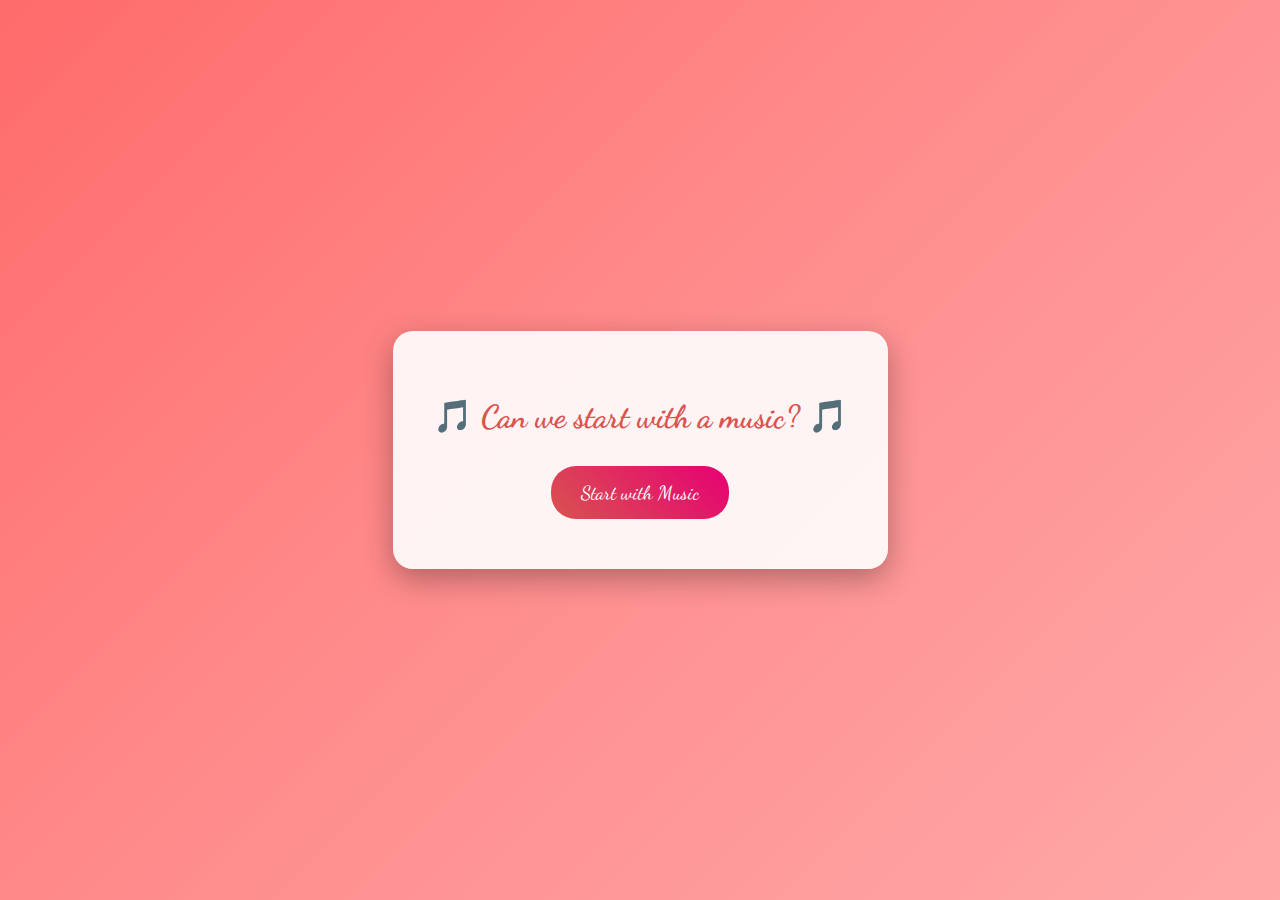
<file: index.html>
<!DOCTYPE html>
<html lang="en">
<head>
    <meta charset="UTF-8">
    <title>Love letter for crush</title>
    <link rel="icon" href="data:,">
    <link href="https://fonts.googleapis.com/css2?family=Dancing+Script:wght@400..700&display=swap" rel="stylesheet">
    <style>
        #envelope { position: relative; width: 280px; height: 180px; border-bottom-left-radius: 6px; border-bottom-right-radius: 6px; margin-left: auto; margin-right: auto; top: 150px; background-color: #d9534f; box-shadow: 0 4px 20px rgba(0, 0, 0, 0.2); }
        .front { position: absolute; width: 0; height: 0; z-index: 3; }
        .flap { border-left: 140px solid transparent; border-right: 140px solid transparent; border-bottom: 82px solid transparent; border-top: 98px solid #d9534f; transform-origin: top; pointer-events: none; }
        .pocket { border-left: 140px solid #f5a3a2; border-right: 140px solid #f5a3a2; border-bottom: 90px solid #ff6f61; border-top: 90px solid transparent; border-bottom-left-radius: 6px; border-bottom-right-radius: 6px; }
        .letter { position: relative; background-color: #fff; width: 90%; margin-left: auto; margin-right: auto; height: 90%; top: 5%; border-radius: 6px; box-shadow: 0 2px 26px rgba(0, 0, 0, 0.12); font-family: "Dancing Script", cursive; }
        .words { position: absolute; left: 10%; width: 80%; height: 14%; background-color: #ffe6e6; }
        .words.line1 { top: 10%; font-size: 0.7rem; width: 20%; height: 7%; }
        .words.line2 { top: 30%; text-align: center; font-size: 1.1rem; }
        .words.line3 { top: 50%; font-size: 1.1rem; text-align: center; }
        .words.line4 { top: 70%; font-size: 1.1rem; text-align: center; }
        .words.line5 { top: 85%; font-size: 0.9rem; text-align: right; font-style: italic; color: #d9534f; }
        .open .flap { transform: rotateX(180deg); transition: transform 0.4s ease, z-index 0.6s; z-index: 1; }
        .close .flap { transform: rotateX(0deg); transition: transform 0.4s 0.6s ease, z-index 1s; z-index: 5; }
        .close .letter { transform: translateY(0px); transition: transform 0.4s ease, z-index 1s; z-index: 1; }
        .open .letter { transform: translateY(-100px); transition: transform 0.4s 0.6s ease, z-index 0.6s; z-index: 2; }
        .hearts { position: absolute; top: 90px; left: 0; right: 0; z-index: 2; }
        .heart { position: absolute; bottom: 0; right: 10%; pointer-events: none; }
        .heart:before, .heart:after { position: absolute; content: ""; left: 50px; top: 0; width: 50px; height: 80px; background: #e60073; border-radius: 50px 50px 0 0; transform: rotate(-45deg); transform-origin: 0 100%; pointer-events: none; }
        .heart:after { left: 0; transform: rotate(45deg); transform-origin: 100% 100%; }
        .close .heart { opacity: 0; animation: none; }
        .a1 { left: 20%; transform: scale(0.6); opacity: 1; animation: slideUp 4s linear 1, sideSway 2s ease-in-out 4 alternate; animation-fill-mode: forwards; animation-delay: 0.7s; }
        .a2 { left: 55%; transform: scale(1); opacity: 1; animation: slideUp 5s linear 1, sideSway 4s ease-in-out 2 alternate; animation-fill-mode: forwards; animation-delay: 0.7s; }
        .a3 { left: 10%; transform: scale(0.8); opacity: 1; animation: slideUp 7s linear 1, sideSway 2s ease-in-out 6 alternate; animation-fill-mode: forwards; animation-delay: 0.7s; }
        @keyframes slideUp { 0% { top: 0; } 100% { top: -600px; } }
        @keyframes sideSway { 0% { margin-left: 0px; } 100% { margin-left: 50px; } }
        body { background-color: #f0e6f6; }
        .music-screen { position: fixed; top: 0; left: 0; width: 100%; height: 100%; background: linear-gradient(135deg, #ff6b6b, #ff8e8e, #ffa8a8); display: flex; justify-content: center; align-items: center; z-index: 1000; }
        .music-content { text-align: center; background: rgba(255, 255, 255, 0.9); padding: 40px; border-radius: 20px; box-shadow: 0 10px 30px rgba(0, 0, 0, 0.3); font-family: "Dancing Script", cursive; }
        .music-content h2 { color: #d9534f; font-size: 2rem; margin-bottom: 20px; }
        .music-btn { background: linear-gradient(45deg, #d9534f, #e60073); color: white; border: none; padding: 15px 30px; font-size: 1.2rem; border-radius: 25px; cursor: pointer; transition: transform 0.3s ease; font-family: "Dancing Script", cursive; margin: 10px; }
        .music-btn:hover { transform: scale(1.05); }
        .love-letter-content { opacity: 0; transition: opacity 1s ease-in; }
        .love-letter-content.show { opacity: 1; }
        .letter-text { transition: all 0.6s ease; }
        .letter-text.fade-out { opacity: 0; transform: translateY(-20px); }
        .letter-text.fade-in { opacity: 1; transform: translateY(0); animation: slideInText 0.8s ease; }
        @keyframes slideInText { 0% { opacity: 0; transform: translateY(20px); } 100% { opacity: 1; transform: translateY(0); } }
        .letter.changing { transform: scale(1.02); box-shadow: 0 4px 30px rgba(217, 83, 79, 0.3); transition: all 0.3s ease; }
        .envlope-wrapper { height: 380px; }
        .reset { text-align: center; }
        .reset button { font-weight: 800; transition: all 0.1s linear; background-color: transparent; border: solid 2px #d9534f; border-radius: 4px; color: #d9534f; display: inline-block; font-size: 14px; text-transform: uppercase; margin: 5px; padding: 10px; line-height: 1em; text-decoration: none; min-width: 120px; cursor: pointer; }
        .reset button:hover { background-color: #d9534f; color: #fff; }
    </style>
</head>
<body>
    <div id="music-screen" class="music-screen">
        <div class="music-content">
            <h2>🎵 Can we start with a music? 🎵</h2>
            <button id="play-music" class="music-btn">Start with Music</button>
        </div>
    </div>
    
    <audio id="background-music" loop>
        <source src="your-song.mp3" type="audio/mpeg">
    </audio>
    
    <div id="love-letter-content" class="love-letter-content" style="display: none;">
        <div class="envlope-wrapper">
            <div id="envelope" class="close">
                <div class="front flap"></div>
                <div class="front pocket"></div>
                <div class="letter">
                    <div class="words line1">To: Crush</div>
                    <div class="words line2 letter-text">Dear crush, you are so beautiful</div>
                    <div class="words line3 letter-text">That every time i see you</div>
                    <div class="words line4 letter-text">my world stops,</div>
                    <div class="words line5 letter-text">Love, Your Secret Admirer ❤️</div>
                </div>
                <div class="hearts">
                    <div class="heart a1"></div>
                    <div class="heart a2"></div>
                    <div class="heart a3"></div>
                </div>
            </div>
        </div>
        <div class="reset">
            <button id="open">Open</button>
            <button id="reset">Close</button>
            <button id="next-letter">Next Letter ❤️</button>
        </div>
    </div>

    <script src="https://cdnjs.cloudflare.com/ajax/libs/jquery/3.5.1/jquery.min.js"></script>
    <script>
        $(document).ready(function () {
            var envelope = $("#envelope"), btn_open = $("#open"), btn_reset = $("#reset"), musicScreen = $("#music-screen"), loveLetterContent = $("#love-letter-content"), backgroundMusic = $("#background-music")[0], playMusicBtn = $("#play-music"), nextLetterBtn = $("#next-letter"), currentLetter = 0;
            
            var loveLetters = [
                { line2: "Dear crush, you are so beautiful", line3: "That every time i see you", line4: "my world stops,", line5: "Love, Your Secret Admirer ❤️" },
                { line2: "Every morning I wake up", line3: "thinking about your smile", line4: "You light up my entire world", line5: "Forever yours ✨" },
                { line2: "Your laugh is my favorite song", line3: "Your eyes are like stars", line4: "I could get lost in them forever", line5: "With all my love 💫" },
                { line2: "If I could give you one thing", line3: "It would be the ability to see", line4: "yourself through my eyes", line5: "You're perfect 🌹" },
                { line2: "Distance means nothing when", line3: "someone means everything", line4: "You mean everything to me", line5: "Always and forever 💕" }
            ];

            playMusicBtn.click(function() {
                backgroundMusic.play().then(function() {
                    musicScreen.fadeOut(1000, function() { loveLetterContent.show().addClass('show'); });
                }).catch(function() {
                    musicScreen.fadeOut(1000, function() { loveLetterContent.show().addClass('show'); });
                });
            });

            envelope.click(function () { open(); });
            btn_open.click(function () { open(); });
            btn_reset.click(function () { close(); });
            nextLetterBtn.click(function() { currentLetter = (currentLetter + 1) % loveLetters.length; updateLetter(); });
            
            function updateLetter() {
                var letter = loveLetters[currentLetter], $letterTexts = $(".letter-text"), $letterDiv = $(".letter");
                $letterDiv.addClass("changing");
                $letterTexts.addClass("fade-out");
                setTimeout(function() {
                    $(".letter .line2").text(letter.line2);
                    $(".letter .line3").text(letter.line3);
                    $(".letter .line4").text(letter.line4);
                    $(".letter .line5").text(letter.line5);
                    $letterTexts.removeClass("fade-out").addClass("fade-in");
                    setTimeout(function() { $letterTexts.removeClass("fade-in"); $letterDiv.removeClass("changing"); }, 800);
                }, 300);
            }

            function open() { envelope.addClass("open").removeClass("close"); }
            function close() { envelope.addClass("close").removeClass("open"); }
        });
    </script>
</body>
</html>
</file>
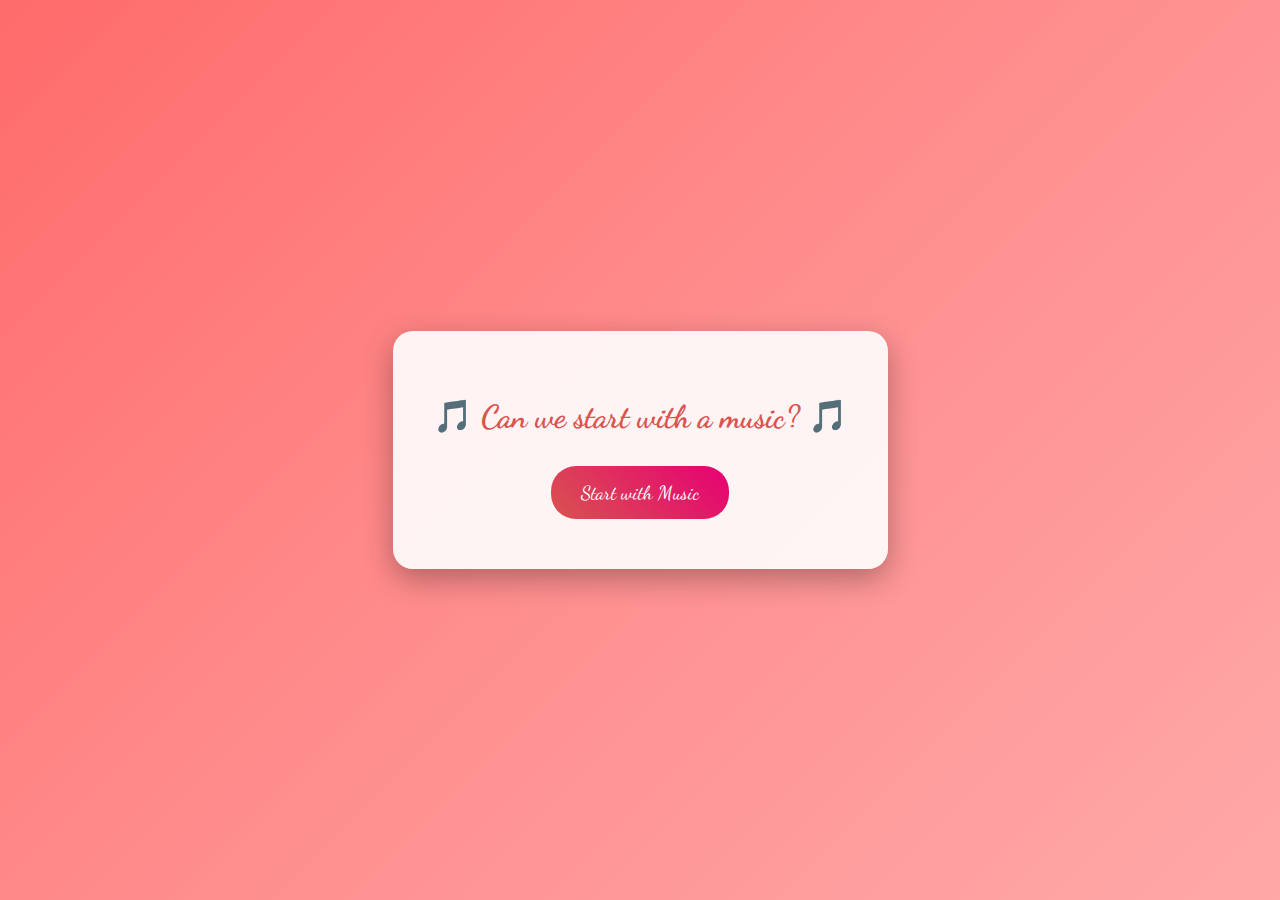
<file: love letter 2.html>
<!DOCTYPE html>
<html lang="en">
  <head>
    <meta charset="UTF-8" />
    <title>Love letter for crush</title>
    <link rel="preconnect" href="https://fonts.googleapis.com" />
    <link rel="preconnect" href="https://fonts.gstatic.com" crossorigin />
    <link
      href="https://fonts.googleapis.com/css2?family=Dancing+Script:wght@400..700&display=swap"
      rel="stylesheet" />
    <link rel="stylesheet" href="love letter 2.css" />
  </head>
  <body>
    <!-- Music Loading Screen -->
    <div id="music-screen" class="music-screen">
      <div class="music-content">
        <h2>🎵 Can we start with a music? 🎵</h2>
        <button id="play-music" class="music-btn">Start with Music</button>
      </div>
    </div>
    
    <!-- Audio element for background music -->
    <audio id="background-music" loop>
      <source src="your-song.mp3" type="audio/mpeg">
      Your browser does not support the audio element.
    </audio>
    
    <!-- Love Letter Content (initially hidden) -->
    <div id="love-letter-content" class="love-letter-content" style="display: none;">
    <!-- tiktok meowish -->
    <div class="envlope-wrapper">
      <div id="envelope" class="close">
        <div class="front flap"></div>
        <div class="front pocket"></div>
        <div class="letter">
          <div class="words line1">To: Crush</div>
          <div class="words line2 letter-text">Dear crush, you are so beautiful</div>
          <div class="words line3 letter-text">That every time i see you</div>
          <div class="words line4 letter-text">my world stops,</div>
          <div class="words line5 letter-text">Love, Your Secret Admirer ❤️</div>
        </div>
        <div class="hearts">
          <div class="heart a1"></div>
          <div class="heart a2"></div>
          <div class="heart a3"></div>
        </div>
      </div>
    </div>
    <div class="reset">
      <button id="open">Open</button>
      <button id="reset">Close</button>
      <button id="next-letter">Next Letter ❤️</button>
    </div>
    </div>

    <script src="https://cdnjs.cloudflare.com/ajax/libs/jquery/3.5.1/jquery.min.js"></script>
    <script src="love letter 2.js"></script>
  </body>
</html>
</file>
<file: love letter 2.css>
#envelope {
  position: relative;
  width: 280px;
  height: 180px;
  border-bottom-left-radius: 6px;
  border-bottom-right-radius: 6px;
  margin-left: auto;
  margin-right: auto;
  top: 150px;
  background-color: #d9534f; /* Warm romantic red */
  box-shadow: 0 4px 20px rgba(0, 0, 0, 0.2);
}

.front {
  position: absolute;
  width: 0;
  height: 0;
  z-index: 3;
}

.flap {
  border-left: 140px solid transparent;
  border-right: 140px solid transparent;
  border-bottom: 82px solid transparent;
  /* a little smaller */
  border-top: 98px solid #d9534f; /* Same romantic red */
  /* a little larger */
  transform-origin: top;
  pointer-events: none;
}

.pocket {
  border-left: 140px solid #f5a3a2; /* Soft pinkish red for the pocket */
  border-right: 140px solid #f5a3a2;
  border-bottom: 90px solid #ff6f61; /* Lighter romantic red */
  border-top: 90px solid transparent;
  border-bottom-left-radius: 6px;
  border-bottom-right-radius: 6px;
}

.letter {
  position: relative;
  background-color: #fff;
  width: 90%;
  margin-left: auto;
  margin-right: auto;
  height: 90%;
  top: 5%;
  border-radius: 6px;
  box-shadow: 0 2px 26px rgba(0, 0, 0, 0.12);
  font-family: "Dancing Script", cursive;
}

.letter:after {
  content: "";
  position: absolute;
  top: 0;
  bottom: 0;
  left: 0;
  right: 0;
}

.words {
  position: absolute;
  left: 10%;
  width: 80%;
  height: 14%;
  background-color: #ffe6e6; /* Light romantic tone */
}

.words.line1 {
  top: 10%;
  font-size: 0.5rem;
  width: 20%;
  height: 7%;
  font-size: 0.7rem;
}

.words.line2 {
  top: 30%;
  text-align: center;
  font-size: 1.1rem;
}

.words.line3 {
  top: 50%;
  font-size: 1.1rem;
  text-align: center;
}

.words.line4 {
  top: 70%;
  font-size: 1.1rem;
  text-align: center;
}

.words.line5 {
  top: 85%;
  font-size: 0.9rem;
  text-align: right;
  font-style: italic;
  color: #d9534f;
}

.open .flap {
  transform: rotateX(180deg);
  transition: transform 0.4s ease, z-index 0.6s;
  z-index: 1;
}

.close .flap {
  transform: rotateX(0deg);
  transition: transform 0.4s 0.6s ease, z-index 1s;
  z-index: 5;
}

.close .letter {
  transform: translateY(0px);
  transition: transform 0.4s ease, z-index 1s;
  z-index: 1;
}

.open .letter {
  transform: translateY(-100px);
  transition: transform 0.4s 0.6s ease, z-index 0.6s;
  z-index: 2;
}

.hearts {
  position: absolute;
  top: 90px;
  left: 0;
  right: 0;
  z-index: 2;
}

.heart {
  position: absolute;
  bottom: 0;
  right: 10%;
  pointer-events: none;
}

.heart:before,
.heart:after {
  position: absolute;
  content: "";
  left: 50px;
  top: 0;
  width: 50px;
  height: 80px;
  background: #e60073; /* Deep romantic pink */
  border-radius: 50px 50px 0 0;
  transform: rotate(-45deg);
  transform-origin: 0 100%;
  pointer-events: none;
}

.heart:after {
  left: 0;
  transform: rotate(45deg);
  transform-origin: 100% 100%;
}

.close .heart {
  opacity: 0;
  -webkit-animation: none;
  animation: none;
}

.a1 {
  left: 20%;
  transform: scale(0.6);
  opacity: 1;
  -webkit-animation: slideUp 4s linear 1, sideSway 2s ease-in-out 4 alternate;
  -moz-animation: slideUp 4s linear 1, sideSway 2s ease-in-out 4 alternate;
  -webkit-animation-fill-mode: forwards;
  animation-fill-mode: forwards;
  -webkit-animation-delay: 0.7s;
  animation-delay: 0.7s;
}

.a2 {
  left: 55%;
  transform: scale(1);
  opacity: 1;
  -webkit-animation: slideUp 5s linear 1, sideSway 4s ease-in-out 2 alternate;
  -moz-animation: slideUp 5s linear 1, sideSway 4s ease-in-out 2 alternate;
  -webkit-animation-fill-mode: forwards;
  animation-fill-mode: forwards;
  -webkit-animation-delay: 0.7s;
  animation-delay: 0.7s;
}

.a3 {
  left: 10%;
  transform: scale(0.8);
  opacity: 1;
  -webkit-animation: slideUp 7s linear 1, sideSway 2s ease-in-out 6 alternate;
  -moz-animation: slideUp 7s linear 1, sideSway 2s ease-in-out 6 alternate;
  -webkit-animation-fill-mode: forwards;
  animation-fill-mode: forwards;
  -webkit-animation-delay: 0.7s;
  animation-delay: 0.7s;
}

@-webkit-keyframes slideUp {
  0% {
    top: 0;
  }
  100% {
    top: -600px;
  }
}
@keyframes slideUp {
  0% {
    top: 0;
  }
  100% {
    top: -600px;
  }
}
@-webkit-keyframes sideSway {
  0% {
    margin-left: 0px;
  }
  100% {
    margin-left: 50px;
  }
}
@keyframes sideSway {
  0% {
    margin-left: 0px;
  }
  100% {
    margin-left: 50px;
  }
}
body {
  background-color: #f0e6f6; /* Soft lavender for a romantic, dreamy feel */
}

/* Music Loading Screen Styles */
.music-screen {
  position: fixed;
  top: 0;
  left: 0;
  width: 100%;
  height: 100%;
  background: linear-gradient(135deg, #ff6b6b, #ff8e8e, #ffa8a8);
  display: flex;
  justify-content: center;
  align-items: center;
  z-index: 1000;
}

.music-content {
  text-align: center;
  background: rgba(255, 255, 255, 0.9);
  padding: 40px;
  border-radius: 20px;
  box-shadow: 0 10px 30px rgba(0, 0, 0, 0.3);
  font-family: "Dancing Script", cursive;
}

.music-content h2 {
  color: #d9534f;
  font-size: 2rem;
  margin-bottom: 20px;
}

.music-btn {
  background: linear-gradient(45deg, #d9534f, #e60073);
  color: white;
  border: none;
  padding: 15px 30px;
  font-size: 1.2rem;
  border-radius: 25px;
  cursor: pointer;
  transition: transform 0.3s ease;
  font-family: "Dancing Script", cursive;
  margin: 10px;
}

.music-btn:hover {
  transform: scale(1.05);
}

.music-content p {
  color: #666;
  margin-top: 15px;
  font-size: 1rem;
}

.love-letter-content {
  opacity: 0;
  transition: opacity 1s ease-in;
}

.love-letter-content.show {
  opacity: 1;
}

/* Letter transition animations */
.letter-text {
  transition: all 0.6s ease;
}

.letter-text.fade-out {
  opacity: 0;
  transform: translateY(-20px);
}

.letter-text.fade-in {
  opacity: 1;
  transform: translateY(0);
  animation: slideInText 0.8s ease;
}

@keyframes slideInText {
  0% {
    opacity: 0;
    transform: translateY(20px);
  }
  100% {
    opacity: 1;
    transform: translateY(0);
  }
}

.letter.changing {
  transform: scale(1.02);
  box-shadow: 0 4px 30px rgba(217, 83, 79, 0.3);
  transition: all 0.3s ease;
}

.envlope-wrapper {
  height: 380px;
}

.reset {
  text-align: center;
}

.reset button {
  font-weight: 800;
  font-style: normal;
  transition: all 0.1s linear;
  -webkit-appearance: none;
  background-color: transparent;
  border: solid 2px #d9534f;
  border-radius: 4px;
  color: #d9534f;
  display: inline-block;
  font-size: 14px;
  text-transform: uppercase;
  margin: 5px;
  padding: 10px;
  line-height: 1em;
  text-decoration: none;
  min-width: 120px;
  cursor: pointer;
}
</file>
